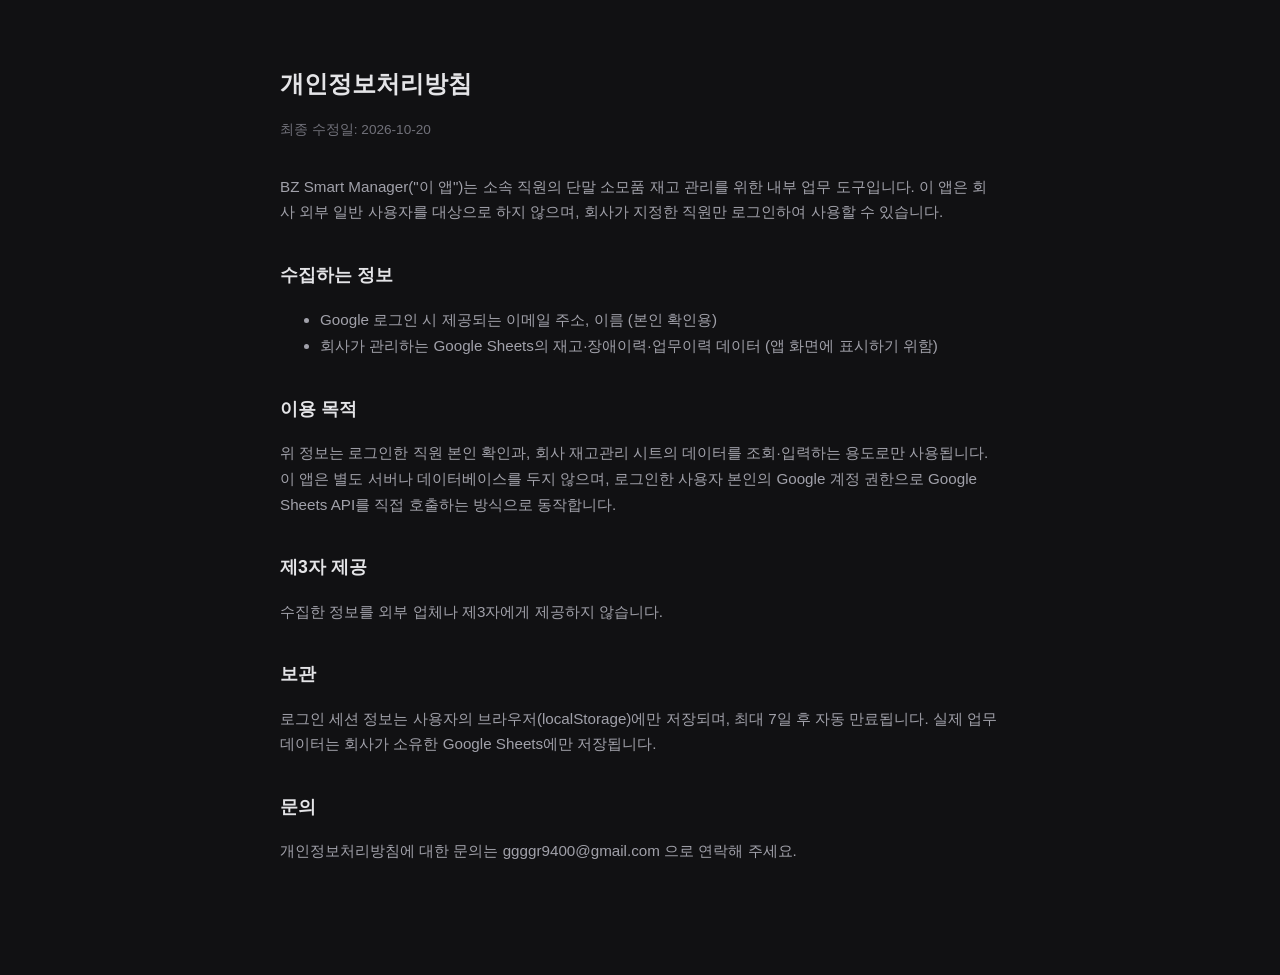
<file: privacy.html>
<!doctype html>
<html lang="ko">
  <head>
    <meta charset="UTF-8" />
    <meta name="viewport" content="width=device-width, initial-scale=1.0" />
    <title>개인정보처리방침 - BZ Smart Manager</title>
    <style>
      body {
        background: #111113;
        color: #e4e4e7;
        font-family: -apple-system, "Pretendard", "Apple SD Gothic Neo", sans-serif;
        max-width: 720px;
        margin: 0 auto;
        padding: 48px 24px 96px;
        line-height: 1.7;
      }
      h1 {
        font-size: 1.5rem;
        margin-bottom: 0.5rem;
      }
      h2 {
        font-size: 1.1rem;
        margin-top: 2.25rem;
      }
      p,
      li {
        color: #a1a1aa;
        font-size: 0.95rem;
      }
      .updated {
        color: #71717a;
        font-size: 0.85rem;
        margin-bottom: 2rem;
      }
    </style>
  </head>
  <body>
    <h1>개인정보처리방침</h1>
    <p class="updated">최종 수정일: 2026-10-20</p>

    <p>
      BZ Smart Manager("이 앱")는 소속 직원의 단말 소모품 재고 관리를 위한 내부 업무 도구입니다. 이 앱은
      회사 외부 일반 사용자를 대상으로 하지 않으며, 회사가 지정한 직원만 로그인하여 사용할 수 있습니다.
    </p>

    <h2>수집하는 정보</h2>
    <ul>
      <li>Google 로그인 시 제공되는 이메일 주소, 이름 (본인 확인용)</li>
      <li>회사가 관리하는 Google Sheets의 재고·장애이력·업무이력 데이터 (앱 화면에 표시하기 위함)</li>
    </ul>

    <h2>이용 목적</h2>
    <p>
      위 정보는 로그인한 직원 본인 확인과, 회사 재고관리 시트의 데이터를 조회·입력하는 용도로만 사용됩니다.
      이 앱은 별도 서버나 데이터베이스를 두지 않으며, 로그인한 사용자 본인의 Google 계정 권한으로 Google
      Sheets API를 직접 호출하는 방식으로 동작합니다.
    </p>

    <h2>제3자 제공</h2>
    <p>수집한 정보를 외부 업체나 제3자에게 제공하지 않습니다.</p>

    <h2>보관</h2>
    <p>
      로그인 세션 정보는 사용자의 브라우저(localStorage)에만 저장되며, 최대 7일 후 자동 만료됩니다. 실제
      업무 데이터는 회사가 소유한 Google Sheets에만 저장됩니다.
    </p>

    <h2>문의</h2>
    <p>개인정보처리방침에 대한 문의는 ggggr9400@gmail.com 으로 연락해 주세요.</p>
  </body>
</html>
</file>
